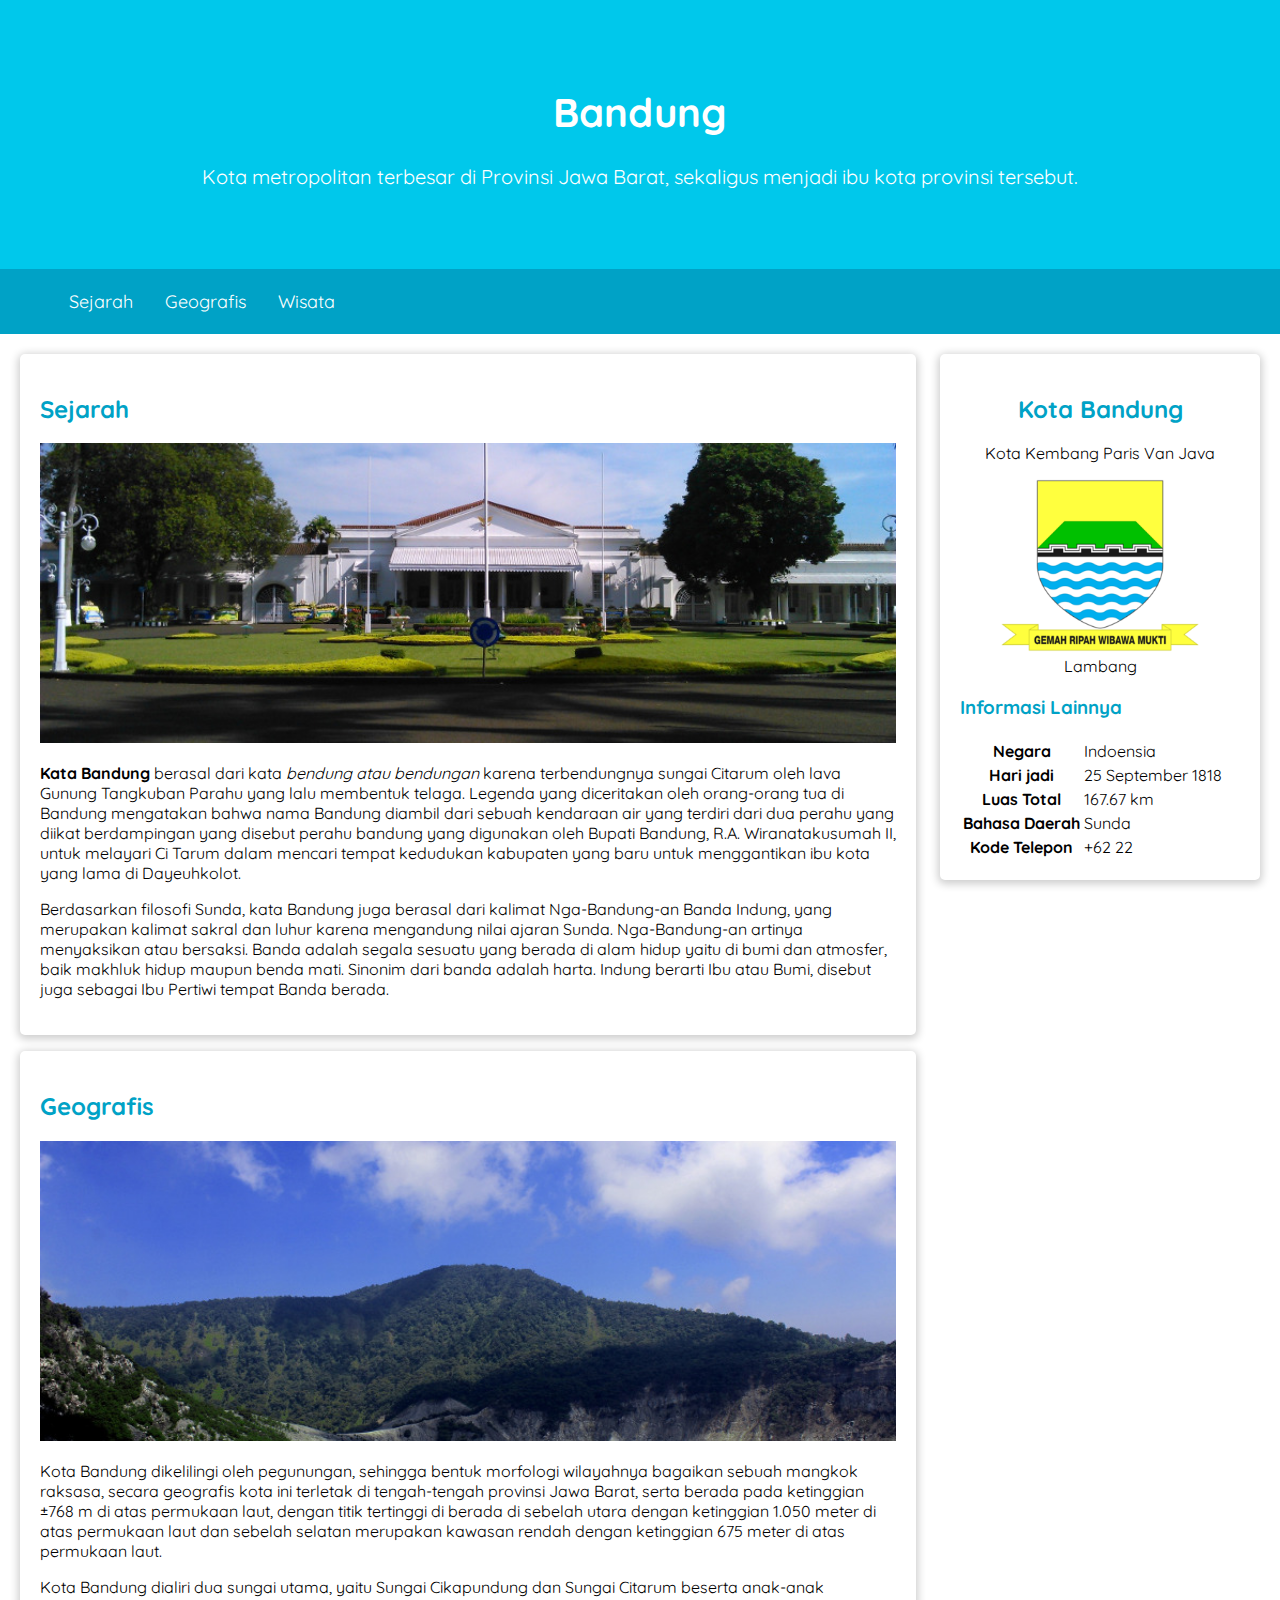
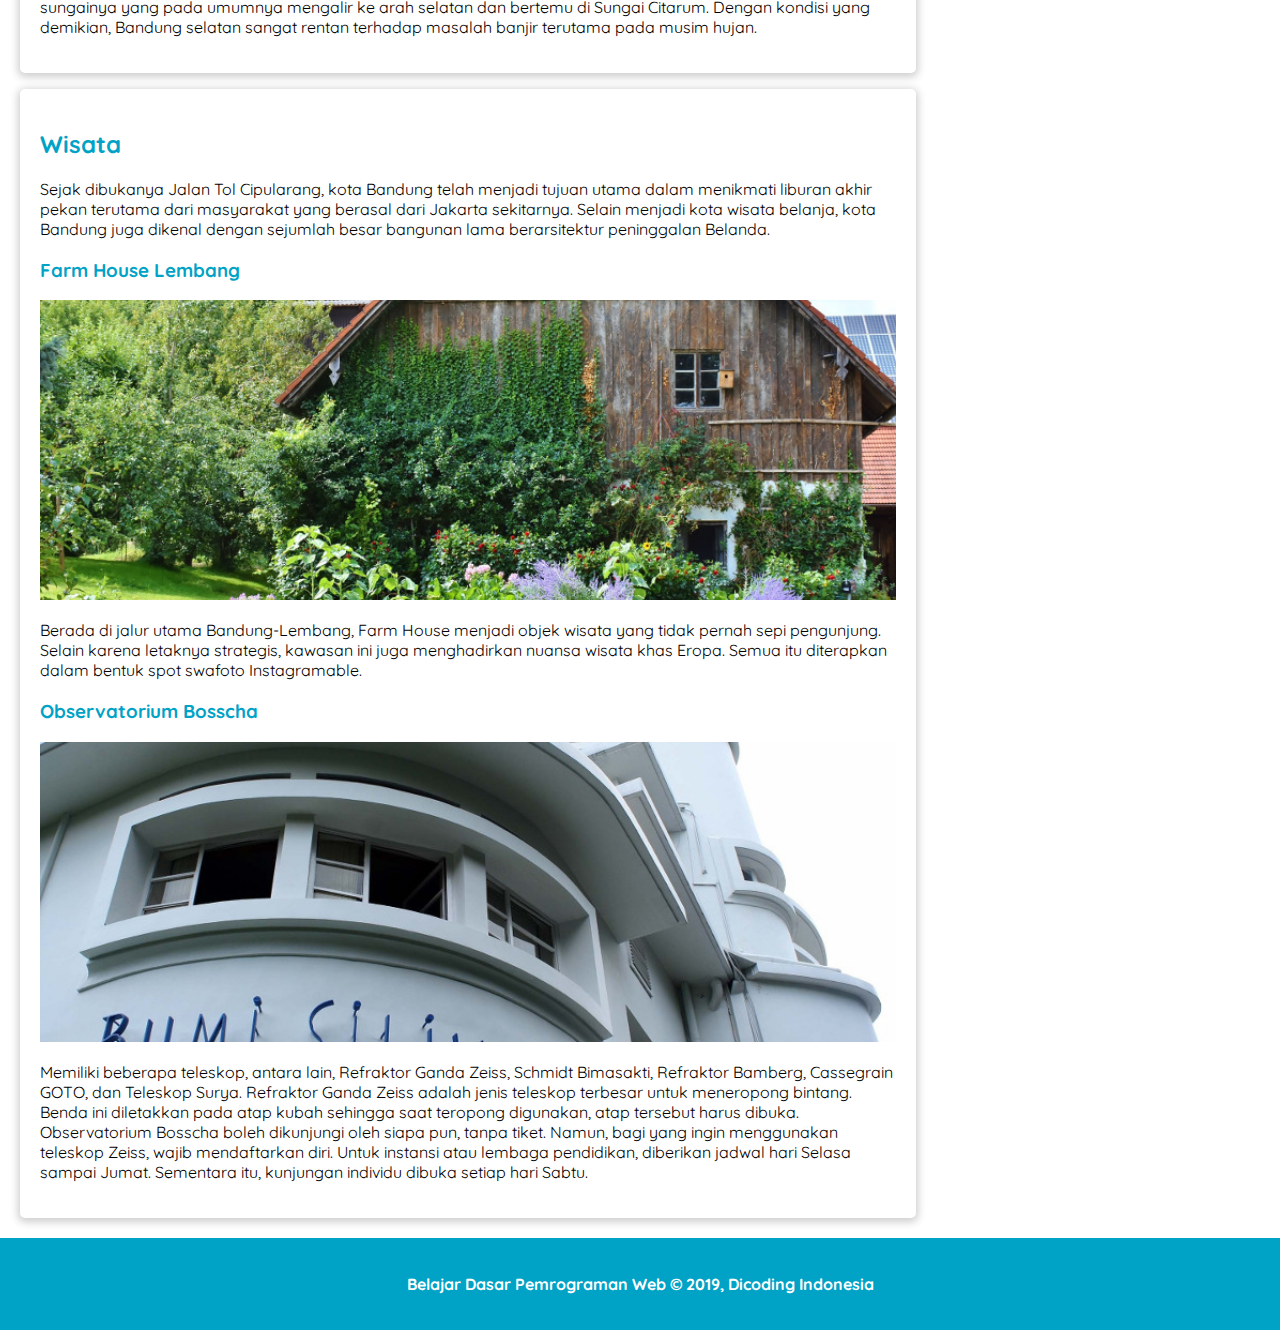
<file: index.html>
<!DOCTYPE html>
<html>
  <head>
    <meta charset="utf-8">
    <meta name="viewport" content="width=device-width, initial-scale=1.0" />
    <title>Halaman Profil Bandung</title>
    <link rel="stylesheet" href="assets/styles/style.css">

    <link rel="preconnect" href="https://fonts.googleapis.com">
    <link rel="preconnect" href="https://fonts.gstatic.com" crossorigin>
    <link href="https://fonts.googleapis.com/css2?family=Quicksand:wght@400;700&display=swap" rel="stylesheet">
  </head>

    <body>
      <header> 
        <div class="jumbotron">
        <h1>Bandung</h1>
        <p>
        Kota metropolitan terbesar di Provinsi Jawa Barat, sekaligus menjadi ibu kota provinsi tersebut.
        <p>
      </div> 

        <nav>
          <ul>
            <li>
              <a href="#sejarah">Sejarah</a>
            </li>
            <li>
              <a href="#geografis">Geografis</a>
            </li>
            <li>
              <a href="#wisata">Wisata</a>
            </li>
          </ul>
        </nav>
      </header> 

    <main>
      <div id="content">
        <article id="sejarah" class="card">
          <h2 id="sejarah">Sejarah</h2>
          <img src="assets/image/history.jpg" alt="Sejarah" class="featured-image"/>
          <p>
          <b>Kata Bandung</b> berasal dari kata <i>bendung atau bendungan</i> karena terbendungnya sungai Citarum oleh lava Gunung Tangkuban Parahu yang lalu membentuk telaga. Legenda yang diceritakan oleh orang-orang tua di Bandung mengatakan bahwa nama Bandung diambil dari sebuah kendaraan air yang terdiri dari dua perahu yang diikat berdampingan yang disebut perahu bandung yang digunakan oleh Bupati Bandung, R.A. Wiranatakusumah II, untuk melayari Ci Tarum dalam mencari tempat kedudukan kabupaten yang baru untuk menggantikan ibu kota yang lama di Dayeuhkolot.
          </p>
          
          <p> 
          Berdasarkan filosofi Sunda, kata Bandung juga berasal dari kalimat Nga-Bandung-an Banda Indung, yang merupakan kalimat sakral dan luhur karena mengandung nilai ajaran Sunda. Nga-Bandung-an artinya menyaksikan atau bersaksi. Banda adalah segala sesuatu yang berada di alam hidup yaitu di bumi dan atmosfer, baik makhluk hidup maupun benda mati. Sinonim dari banda adalah harta. Indung berarti Ibu atau Bumi, disebut juga sebagai Ibu Pertiwi tempat Banda berada.
          </p>
        </article>
          
        <article id="geografis" class="card">
          <h2 id="geografis">Geografis</h2>
          <img src="assets/image/geografis.jpg" alt="Geografis" class="featured-image"/>
          <p>
          Kota Bandung dikelilingi oleh pegunungan, sehingga bentuk morfologi wilayahnya bagaikan sebuah mangkok raksasa, secara geografis kota ini terletak di tengah-tengah provinsi Jawa Barat, serta berada pada ketinggian ±768 m di atas permukaan laut, dengan titik tertinggi di berada di sebelah utara dengan ketinggian 1.050 meter di atas permukaan laut dan sebelah selatan merupakan kawasan rendah dengan ketinggian 675 meter di atas permukaan laut.
          </p>
          
          <p> 
          Kota Bandung dialiri dua sungai utama, yaitu Sungai Cikapundung dan Sungai Citarum beserta anak-anak sungainya yang pada umumnya mengalir ke arah selatan dan bertemu di Sungai Citarum. Dengan kondisi yang demikian, Bandung selatan sangat rentan terhadap masalah banjir terutama pada musim hujan.
          </p>
        </article>
          
        <article id="wisata" class="card">
          <h2 id="wisata">Wisata</h2>
          <p>
          Sejak dibukanya Jalan Tol Cipularang, kota Bandung telah menjadi tujuan utama dalam menikmati liburan akhir pekan terutama dari masyarakat yang berasal dari Jakarta sekitarnya. Selain menjadi kota wisata belanja, kota Bandung juga dikenal dengan sejumlah besar bangunan lama berarsitektur peninggalan Belanda.
          </p>
        
          <section>
            <h3>Farm House Lembang</h3>
            <img src="assets/image/farm-house.jpg" alt="Farm House" class="featured-image"/>
            <p>
            Berada di jalur utama Bandung-Lembang, Farm House menjadi objek wisata yang tidak pernah sepi pengunjung. Selain karena letaknya strategis, kawasan ini juga menghadirkan nuansa wisata khas Eropa. Semua itu diterapkan dalam bentuk spot swafoto Instagramable.
            </p> 
          </section>

          <section>
            <h3>Observatorium Bosscha</h3>
            <img src="assets/image/bosscha.jpg" alt="Bosscha" class="featured-image"/>
            <p>
            Memiliki beberapa teleskop, antara lain, Refraktor Ganda Zeiss, Schmidt Bimasakti, Refraktor Bamberg, Cassegrain GOTO, dan Teleskop Surya. Refraktor Ganda Zeiss adalah jenis teleskop terbesar untuk meneropong bintang. Benda ini diletakkan pada atap kubah sehingga saat teropong digunakan, atap tersebut harus dibuka. Observatorium Bosscha boleh dikunjungi oleh siapa pun, tanpa tiket. Namun, bagi yang ingin menggunakan teleskop Zeiss, wajib mendaftarkan diri. Untuk instansi atau lembaga pendidikan, diberikan jadwal hari Selasa sampai Jumat. Sementara itu, kunjungan individu dibuka setiap hari Sabtu.
            </p>
          </section>
        </article>
      </div>

      <aside>
        <article class="profile card">
          <header>
            <h2>Kota Bandung</h2>
            <p>Kota Kembang Paris Van Java</p>
            
            <figure>
              <img src="assets/image/bandung-badge.png">
              <figcaption>Lambang</figcaption>
            </figure>
          </header>

          <section>
            <h3>Informasi Lainnya</h3>

            <table>
              <tr>
                <th>Negara</th>
                <td>Indoensia</td>
              </tr>

              <tr>
                <th>Hari jadi</th>
                <td>25 September 1818</td>
              </tr>

              <tr>
                <th>Luas Total</th>
                <td>167.67 km</td>
              </tr>

              <tr>
                <th>Bahasa Daerah</th>
                <td>Sunda</td>
              </tr>

              <tr>
                <th>Kode Telepon</th>
                <td>+62 22</td>
              </tr>
            </table>

          </section>
        </article>
      </aside>
    </main>

      <footer>
      <p>Belajar Dasar Pemrograman Web &#169; 2019, Dicoding Indonesia</p>
      </footer>
    </body>
</html>
</file>
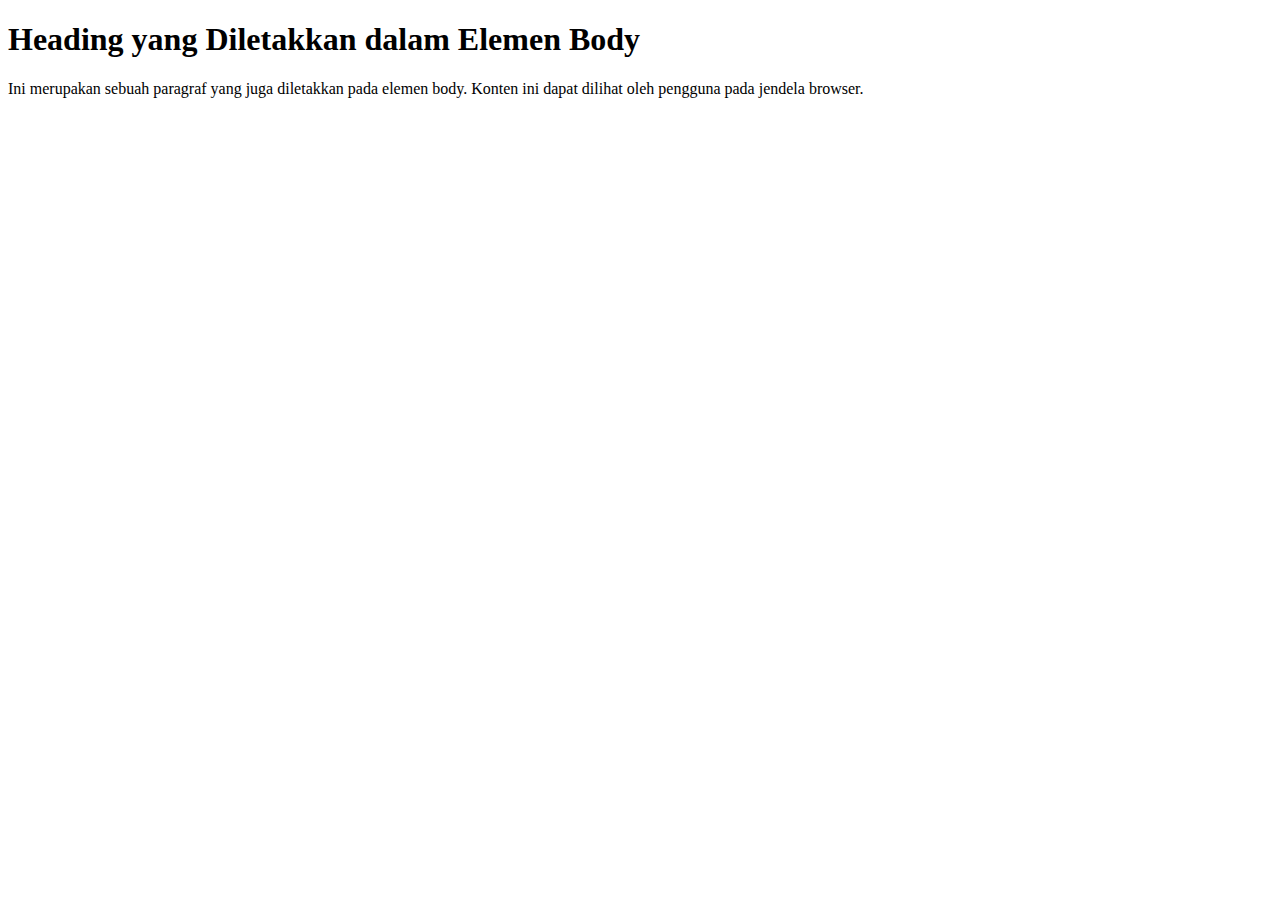
<file: latihan.html>
<!DOCTYPE html>
<html>
  <head>
    <title>Judul Dokumen HTML</title>
  </head>
  <body>
  <!-- Ini merupakan sebuah komentar -->
  <!-- Ini merupakan
  sebuah komentar yang
  terdiri lebih dari satu baris -->
    <h1>Heading yang Diletakkan dalam Elemen Body</h1>
    <p>Ini merupakan sebuah paragraf yang juga diletakkan pada elemen body. Konten ini dapat dilihat oleh pengguna pada jendela browser.</p>
  </body>
</html>
</file>
<file: assets/styles/style.css>
* {
    box-sizing: border-box;
}

body {
    font-family: 'Quicksand', sans-serif;
    margin: 0;
    padding: 0;
}

h2, h3 {
    color: #00a2c6;
}


footer {
    padding: 20px;
    color: white;
    background-color: #00a2c6;
    text-align: center;
    font-weight: bold;
}

nav a {
    font-size: 18px;
    font-weight: 400;
    text-decoration: none;

    color: white;
}

nav a:hover {
    font-weight: bold;
}

.profile header {
    text-align: center;
}

.featured-image {
    width: 100%;
    max-height: 300px;
    object-fit: cover;
    object-position: center;
}

.profile img {
    width: 200px;
}

.card {
    box-shadow: 0 2px 8px 2px rgba(0,0,0,0.2);
    border-radius: 5px;
    padding: 20px;
}

.jumbotron {
    font-size: 20px;
    padding: 60px;
    background-color: #00c8eb;
    text-align: center;
    color: white;
}

nav {
    background-color: #00a2c6;
    padding: 5px;
    position: sticky;
    top: 0;
}

nav ul {
    padding-inline: 4rem;
    display: flex;
    gap: 2rem;
}

nav li {
    list-style-type: none;
}

main {
    padding: 20px;
    display: flex;
    gap: 1.5rem;
}

#content {
   flex: 5;
   display: flex;
   flex-flow: column nowrap;
   gap: 1rem 2rem;
}

aside {
    flex: 1;
}

header {
    display: inline;
}

@media screen and (max-width: 1200px) {
    main {
        flex-flow: column nowrap;
    }

    main aside {
        align-self: center;
    }
}

@media screen and (max-width: 768px) {
    nav ul {
        justify-content: center;
    }

    main aside {
        align-self: stretch;
    }
}
</file>
